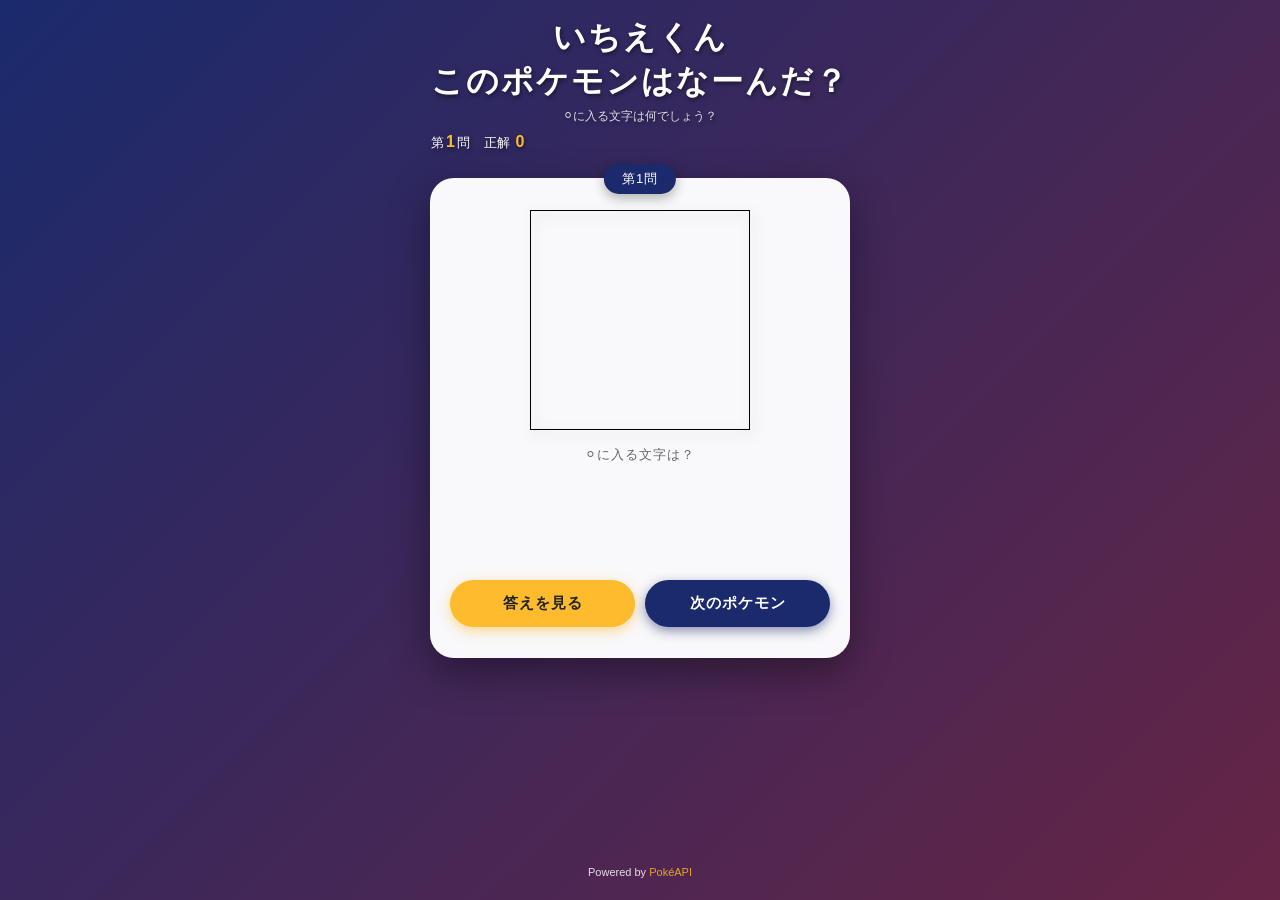
<file: index.html>
<!DOCTYPE html>
<html lang="ja">
<head>
<meta charset="UTF-8">
<meta name="viewport" content="width=device-width, initial-scale=1.0, viewport-fit=cover">
<title>いちえくん このポケモンはなーんだ？</title>
<style>
  * { box-sizing: border-box; margin: 0; padding: 0; -webkit-tap-highlight-color: transparent; }

  :root {
    --primary: #1a2a6c;
    --accent:  #fdbb2d;
    --danger:  #e8504c;
    --ok:      #2ecc71;
  }

  html, body { height: 100%; }

  body {
    font-family: "Hiragino Kaku Gothic ProN", "Yu Gothic", "Meiryo", sans-serif;
    background: linear-gradient(135deg, #1a2a6c, #b21f1f, #fdbb2d);
    background-size: 400% 400%;
    animation: bgShift 25s ease infinite;
    color: #fff;
    min-height: 100vh;
    display: flex;
    flex-direction: column;
    align-items: center;
    padding: 16px;
    overflow-x: hidden;
  }

  @keyframes bgShift {
    0%,100% { background-position: 0% 50%; }
    50%     { background-position: 100% 50%; }
  }

  header {
    text-align: center;
    margin-bottom: 12px;
    text-shadow: 1px 2px 4px rgba(0,0,0,0.5);
  }

  header h1 {
    font-size: clamp(20px, 5vw, 32px);
    letter-spacing: 2px;
  }

  header p {
    font-size: 12px;
    opacity: 0.85;
    margin-top: 4px;
  }

  .stats-bar {
    display: flex;
    gap: 14px;
    margin: 8px 0 14px;
    font-size: 13px;
  }

  .stats-bar span b { color: var(--accent); font-size: 16px; margin: 0 2px; }

  /* クイズカード */
  .quiz {
    width: 100%;
    max-width: 420px;
    background: rgba(255,255,255,0.97);
    color: #222;
    border-radius: 24px;
    padding: 24px 20px 20px;
    box-shadow: 0 14px 40px rgba(0,0,0,0.4);
    display: flex;
    flex-direction: column;
    align-items: center;
    position: relative;
    min-height: 480px;
  }

  .quiz.entering { animation: enter 0.5s ease both; }
  .quiz.leaving  { animation: leave 0.3s ease both; }

  @keyframes enter {
    from { opacity: 0; transform: translateY(28px) scale(0.96); }
    to   { opacity: 1; transform: translateY(0) scale(1); }
  }
  @keyframes leave {
    from { opacity: 1; transform: translateY(0) scale(1); }
    to   { opacity: 0; transform: translateY(-28px) scale(0.96); }
  }

  .badge {
    position: absolute;
    top: -14px;
    left: 50%;
    transform: translateX(-50%);
    background: var(--primary);
    color: #fff;
    padding: 6px 18px;
    border-radius: 999px;
    font-size: 13px;
    letter-spacing: 1px;
    box-shadow: 0 4px 12px rgba(0,0,0,0.3);
  }

  .image-wrap {
    width: 220px;
    height: 220px;
    max-width: 60vw;
    max-height: 60vw;
    display: flex;
    align-items: center;
    justify-content: center;
    margin-top: 8px;
    position: relative;
  }

  .image-wrap img {
    width: 100%;
    height: 100%;
    object-fit: contain;
    filter: drop-shadow(3px 4px 6px rgba(0,0,0,0.25));
    transition: filter 0.4s ease;
  }

  .question {
    margin-top: 16px;
    font-size: 13px;
    color: #666;
    letter-spacing: 1px;
  }

  .name {
    margin-top: 6px;
    font-size: clamp(28px, 8vw, 38px);
    font-weight: 800;
    letter-spacing: 3px;
    color: var(--primary);
    min-height: 1.2em;
    text-align: center;
    line-height: 1.2;
    word-break: keep-all;
  }

  .name .blank {
    display: inline-block;
    color: var(--danger);
    transition: color 0.3s ease;
    font-size: 1.05em;
  }

  .name.revealed .blank {
    color: var(--ok);
    animation: pop 0.5s ease;
  }

  @keyframes pop {
    0%   { transform: scale(0.5); }
    60%  { transform: scale(1.4); }
    100% { transform: scale(1); }
  }

  .types {
    display: flex;
    gap: 6px;
    margin-top: 12px;
    flex-wrap: wrap;
    justify-content: center;
    min-height: 24px;
    opacity: 0;
    transition: opacity 0.4s ease;
  }
  .types.shown { opacity: 1; }

  .type {
    color: #fff;
    padding: 4px 12px;
    font-size: 12px;
    border-radius: 999px;
    text-shadow: 1px 1px 2px rgba(0,0,0,0.4);
    letter-spacing: 1px;
  }

  .meta {
    margin-top: 10px;
    font-size: 12px;
    color: #777;
    opacity: 0;
    transition: opacity 0.4s ease;
  }
  .meta.shown { opacity: 1; }

  .actions {
    display: flex;
    gap: 10px;
    margin-top: 18px;
    width: 100%;
  }

  button.btn {
    flex: 1;
    padding: 14px 12px;
    border: none;
    border-radius: 999px;
    font-size: 15px;
    font-weight: 700;
    cursor: pointer;
    transition: transform 0.15s, box-shadow 0.2s, opacity 0.2s;
    letter-spacing: 1px;
  }

  button.btn:active { transform: scale(0.97); }
  button.btn:disabled { opacity: 0.4; cursor: not-allowed; }

  .btn-reveal { background: var(--accent); color: #222; box-shadow: 0 4px 12px rgba(253,187,45,0.5); }
  .btn-next   { background: var(--primary); color: #fff; box-shadow: 0 4px 12px rgba(26,42,108,0.5); }

  .loader {
    position: absolute;
    inset: 0;
    display: none;
    align-items: center;
    justify-content: center;
    background: rgba(255,255,255,0.7);
    border-radius: 24px;
    backdrop-filter: blur(2px);
    z-index: 5;
  }
  .loader.show { display: flex; }
  .pokeball {
    width: 56px; height: 56px;
    border-radius: 50%;
    background: linear-gradient(to bottom, #ee1515 0 49%, #fff 49% 51%, #fff 51% 100%);
    border: 4px solid #222;
    position: relative;
    animation: spin 1s linear infinite;
  }
  .pokeball::after {
    content: "";
    position: absolute;
    top: 50%; left: 50%;
    transform: translate(-50%,-50%);
    width: 16px; height: 16px;
    border-radius: 50%;
    background: #fff;
    border: 4px solid #222;
  }
  @keyframes spin { to { transform: rotate(360deg); } }

  /* シルエット風 */
  .silhouette img { filter: brightness(0) drop-shadow(3px 4px 6px rgba(0,0,0,0.25)); }
  .quiz.revealed .silhouette img { filter: drop-shadow(3px 4px 6px rgba(0,0,0,0.25)); }

  footer {
    margin-top: auto;
    padding: 18px 8px 6px;
    font-size: 11px;
    opacity: 0.85;
    text-align: center;
  }
  footer a { color: var(--accent); text-decoration: none; }

  /* SP最適化: 画面いっぱいに */
  @media (max-width: 480px) {
    body { padding: 12px 10px; justify-content: flex-start; }
    .quiz { padding: 22px 16px 16px; min-height: auto; }
    .image-wrap { width: 200px; height: 200px; }
    .actions { flex-direction: column; }
    .badge { font-size: 12px; padding: 5px 14px; }
  }

  @media (min-height: 720px) and (max-width: 480px) {
    body { justify-content: center; }
  }
</style>
</head>
<body>
  <header>
    <h1>いちえくん<br>このポケモンはなーんだ？</h1>
    <p>⚪︎に入る文字は何でしょう？</p>
    <div class="stats-bar">
      <span>第<b id="count">1</b>問</span>
      <span>正解 <b id="correct">0</b></span>
    </div>
  </header>

  <section class="quiz" id="quiz">
    <div class="badge" id="badge">第1問</div>
    <div class="loader" id="loader"><div class="pokeball"></div></div>

    <div class="image-wrap silhouette" id="imageWrap">
      <img id="pokemonImg" alt="">
    </div>

    <div class="question">⚪︎に入る文字は？</div>
    <div class="name" id="nameEl"></div>

    <div class="types" id="typesEl"></div>
    <div class="meta" id="metaEl"></div>

    <div class="actions">
      <button class="btn btn-reveal" id="revealBtn">答えを見る</button>
      <button class="btn btn-next" id="nextBtn">次のポケモン</button>
    </div>
  </section>

  <footer>
    Powered by <a href="https://pokeapi.co/" target="_blank" rel="noopener">PokéAPI</a>
  </footer>

<script>
  const TOTAL_POKEMON = 1025;

  const TYPE_COLORS = {
    normal:"#A8A77A", fire:"#EE8130", water:"#6390F0", electric:"#F7D02C",
    grass:"#7AC74C", ice:"#96D9D6", fighting:"#C22E28", poison:"#A33EA1",
    ground:"#E2BF65", flying:"#A98FF3", psychic:"#F95587", bug:"#A6B91A",
    rock:"#B6A136", ghost:"#735797", dragon:"#6F35FC", dark:"#705746",
    steel:"#B7B7CE", fairy:"#D685AD"
  };

  const TYPE_JA = {
    normal:"ノーマル", fire:"ほのお", water:"みず", electric:"でんき",
    grass:"くさ", ice:"こおり", fighting:"かくとう", poison:"どく",
    ground:"じめん", flying:"ひこう", psychic:"エスパー", bug:"むし",
    rock:"いわ", ghost:"ゴースト", dragon:"ドラゴン", dark:"あく",
    steel:"はがね", fairy:"フェアリー"
  };

  // 隠し対象から外す文字（小書きカナ・長音・記号）
  const SKIP_CHARS = new Set(["ャ","ュ","ョ","ァ","ィ","ゥ","ェ","ォ","ッ","ー","・"," "]);

  const cache = new Map();
  const state = {
    questionNo: 0,
    correct:    0,
    current:    null,
    revealed:   false,
    loading:    false,
  };

  const $ = (id) => document.getElementById(id);

  function pickRandomId() {
    return Math.floor(Math.random() * TOTAL_POKEMON) + 1;
  }

  async function fetchJson(url) {
    if (cache.has(url)) return cache.get(url);
    const res = await fetch(url);
    if (!res.ok) throw new Error("fetch failed: " + url);
    const data = await res.json();
    cache.set(url, data);
    return data;
  }

  async function fetchPokemon(id) {
    const [p, sp] = await Promise.all([
      fetchJson(`https://pokeapi.co/api/v2/pokemon/${id}`),
      fetchJson(`https://pokeapi.co/api/v2/pokemon-species/${id}`).catch(() => null),
    ]);
    const jaName = sp ? (
      sp.names.find(n => n.language.name === "ja-Hrkt")?.name ||
      sp.names.find(n => n.language.name === "ja")?.name
    ) : null;
    return {
      id: p.id,
      name: jaName || p.name,
      enName: p.name,
      img: p.sprites.other?.["official-artwork"]?.front_default || p.sprites.front_default,
      types: p.types.map(t => t.type.name),
      height: p.height / 10,
      weight: p.weight / 10,
    };
  }

  function pickHiddenIndex(name) {
    const candidates = [];
    for (let i = 0; i < name.length; i++) {
      if (!SKIP_CHARS.has(name[i])) candidates.push(i);
    }
    if (candidates.length === 0) {
      // 全部スキップ対象なら諦めて0番目を選ぶ
      return 0;
    }
    return candidates[Math.floor(Math.random() * candidates.length)];
  }

  function renderHiddenName(name, hiddenIdx, revealed) {
    const span = document.createElement("span");
    for (let i = 0; i < name.length; i++) {
      if (i === hiddenIdx) {
        const blank = document.createElement("span");
        blank.className = "blank";
        blank.textContent = revealed ? name[i] : "⚪︎";
        span.appendChild(blank);
      } else {
        span.appendChild(document.createTextNode(name[i]));
      }
    }
    return span;
  }

  async function loadNext() {
    if (state.loading) return;
    state.loading = true;
    state.revealed = false;

    const quiz = $("quiz");
    const wasFirst = state.questionNo === 0;

    if (!wasFirst) {
      quiz.classList.remove("entering");
      quiz.classList.add("leaving");
      await new Promise(r => setTimeout(r, 300));
    }

    $("loader").classList.add("show");

    let p;
    try {
      p = await fetchPokemon(pickRandomId());
    } catch (e) {
      $("loader").classList.remove("show");
      state.loading = false;
      return;
    }

    state.current = p;
    state.current.hiddenIdx = pickHiddenIndex(p.name);
    state.questionNo++;

    // UI更新
    $("count").textContent = state.questionNo;
    $("badge").textContent = `第${state.questionNo}問`;

    const img = $("pokemonImg");
    img.src = p.img || "";
    img.alt = p.name;

    $("imageWrap").classList.add("silhouette");
    quiz.classList.remove("revealed");

    const nameEl = $("nameEl");
    nameEl.classList.remove("revealed");
    nameEl.replaceChildren(renderHiddenName(p.name, p.hiddenIdx, false));

    const typesEl = $("typesEl");
    typesEl.classList.remove("shown");
    typesEl.replaceChildren(...p.types.map(t => {
      const e = document.createElement("span");
      e.className = "type";
      e.style.background = TYPE_COLORS[t] || "#888";
      e.textContent = TYPE_JA[t] || t;
      return e;
    }));

    const metaEl = $("metaEl");
    metaEl.classList.remove("shown");
    metaEl.textContent = `No.${String(p.id).padStart(4,"0")}　高さ ${p.height} m / 重さ ${p.weight} kg`;

    $("revealBtn").disabled = false;
    $("revealBtn").textContent = "答えを見る";

    $("loader").classList.remove("show");

    quiz.classList.remove("leaving");
    quiz.classList.add("entering");

    state.loading = false;
  }

  function reveal() {
    if (!state.current || state.revealed) return;
    state.revealed = true;
    state.correct++;
    $("correct").textContent = state.correct;

    const p = state.current;
    const nameEl = $("nameEl");
    nameEl.classList.add("revealed");
    nameEl.replaceChildren(renderHiddenName(p.name, p.hiddenIdx, true));

    $("imageWrap").classList.remove("silhouette");
    $("quiz").classList.add("revealed");
    $("typesEl").classList.add("shown");
    $("metaEl").classList.add("shown");

    $("revealBtn").disabled = true;
    $("revealBtn").textContent = "正解 ✓";
  }

  $("revealBtn").addEventListener("click", reveal);
  $("nextBtn").addEventListener("click", loadNext);

  // キーボードショートカット (PC向け)
  document.addEventListener("keydown", (e) => {
    if (e.key === " " || e.key === "Enter") {
      e.preventDefault();
      if (!state.revealed) reveal();
      else loadNext();
    } else if (e.key === "ArrowRight") {
      loadNext();
    }
  });

  loadNext();
</script>
</body>
</html>
</file>
